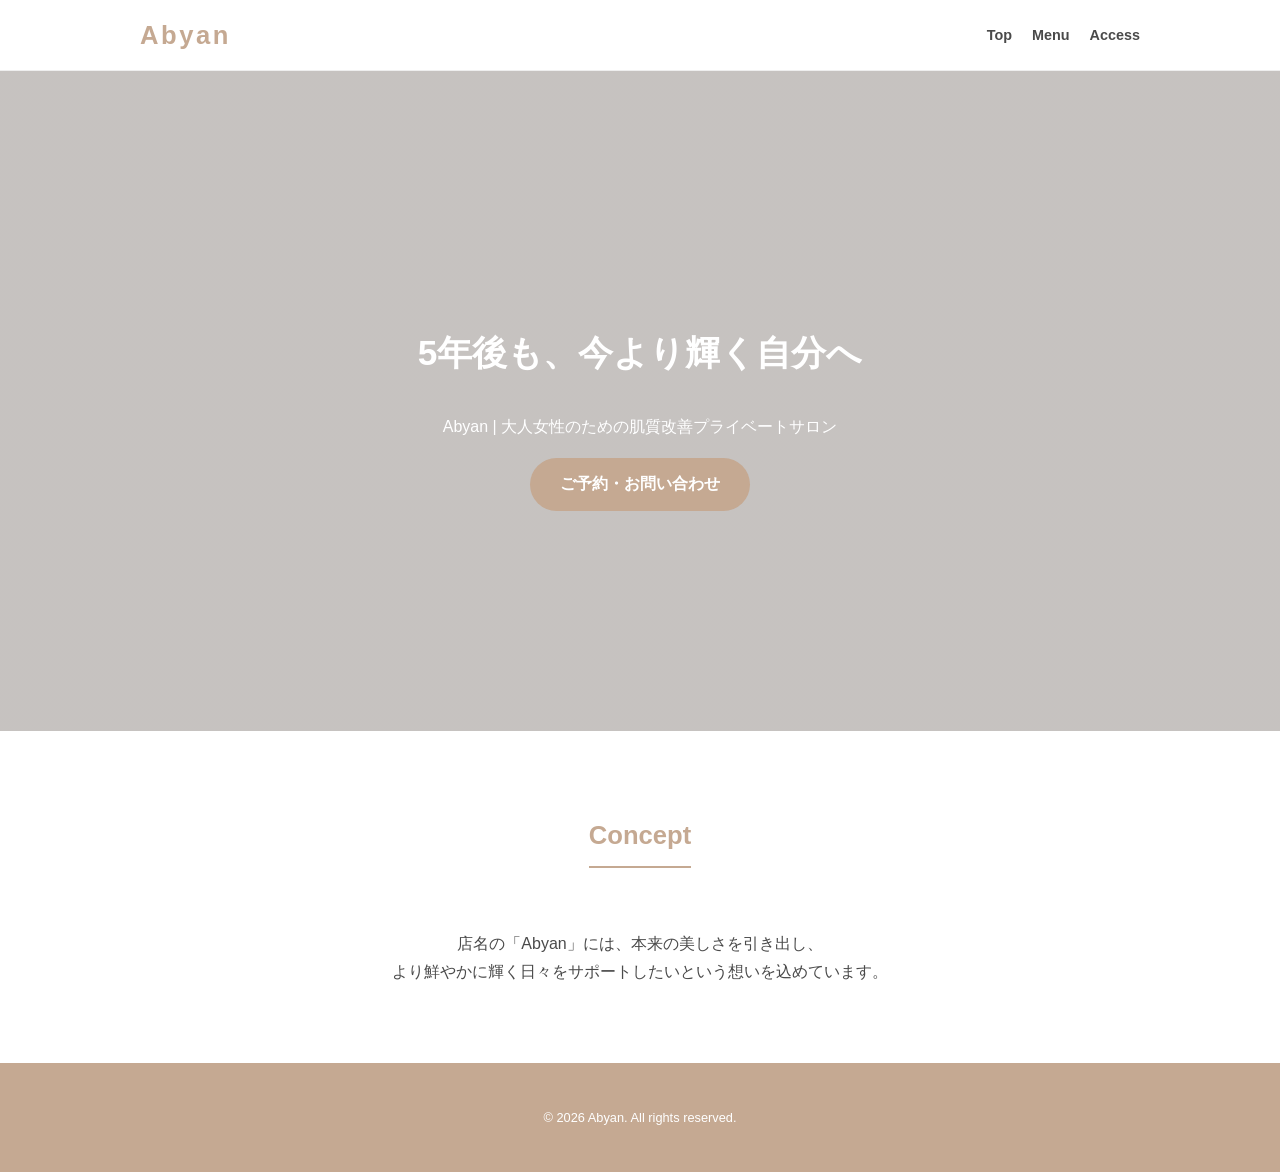
<file: index.html>
<!DOCTYPE html>
<html lang="ja">
<head>
    <meta charset="UTF-8">
    <meta name="viewport" content="width=device-width, initial-scale=1.0">
    <title>Abyan | プライベートエステサロン</title>
    <link rel="stylesheet" href="CSS/style.css">
    <link rel="stylesheet" href="https://cdnjs.cloudflare.com/ajax/libs/font-awesome/6.0.0/css/all.min.css">
</head>
<body>
    <header>
        <div class="header-inner">
            <a href="index.html" class="logo">Abyan</a>
            <nav>
                <ul>
                    <li><a href="index.html">Top</a></li>
                    <li><a href="menu.html">Menu</a></li>
                    <li><a href="access.html">Access</a></li>
                </ul>
            </nav>
        </div>
    </header>

    <section class="hero" style="height: 60vh; background: linear-gradient(rgba(0,0,0,0.2), rgba(0,0,0,0.2)), url('https://images.unsplash.com/photo-1544161515-4ab6ce6db874?auto=format&fit=crop&q=80&w=1000') no-repeat center center/cover; display: flex; align-items: center; justify-content: center; color: white; text-align: center;">
        <div class="hero-content">
            <h1 style="font-size: 2.2rem;">5年後も、今より輝く自分へ</h1>
            <p>Abyan | 大人女性のための肌質改善プライベートサロン</p>
            <a href="https://lin.ee/RJEkskt" class="cta-button">ご予約・お問い合わせ</a>
        </div>
    </section>

    <section id="about">
        <div class="container">
            <div class="section-title"><h2>Concept</h2></div>
            <p style="text-align: center;">店名の「Abyan」には、本来の美しさを引き出し、<br>より鮮やかに輝く日々をサポートしたいという想いを込めています。</p>
        </div>
    </section>

    <footer>
        <p>&copy; 2026 Abyan. All rights reserved.</p>
    </footer>
</body>
</html>
</file>
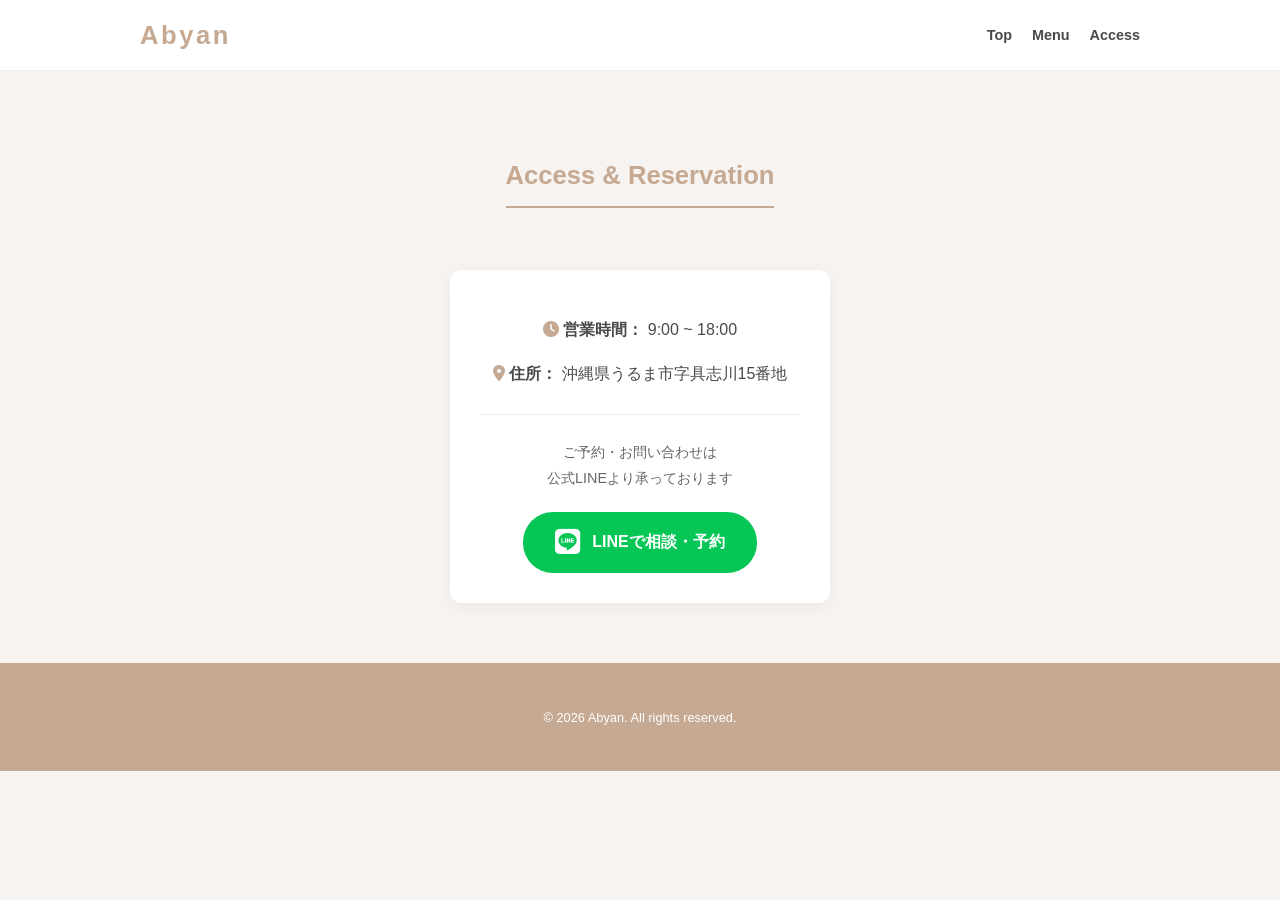
<file: access.html>
<!DOCTYPE html>
<html lang="ja">
<head>
    <meta charset="UTF-8">
    <meta name="viewport" content="width=device-width, initial-scale=1.0">
    <title>Access | Abyan</title>
    <link rel="stylesheet" href="CSS/style.css">
    <link rel="stylesheet" href="https://cdnjs.cloudflare.com/ajax/libs/font-awesome/6.0.0/css/all.min.css">
</head>
<body>
    <header>
        <div class="header-inner">
            <a href="index.html" class="logo">Abyan</a>
            <nav>
                <ul>
                    <li><a href="index.html">Top</a></li>
                    <li><a href="menu.html">Menu</a></li>
                    <li><a href="access.html">Access</a></li>
                </ul>
            </nav>
        </div>
    </header>

    <section style="text-align: center; padding: 60px 0;">
        <div class="container">
            <div class="section-title"><h2>Access & Reservation</h2></div>
            
            <div style="background: #fff; padding: 30px; border-radius: 12px; box-shadow: 0 4px 15px rgba(0,0,0,0.05); display: inline-block; min-width: 320px; max-width: 90%;">
                <p style="margin-bottom: 15px;"><i class="fas fa-clock" style="color: var(--accent-color);"></i> <strong>営業時間：</strong> 9:00 ~ 18:00</p>
                <p style="margin-bottom: 15px;"><i class="fas fa-map-marker-alt" style="color: var(--accent-color);"></i> <strong>住所：</strong> 沖縄県うるま市字具志川15番地</p>
                
                <hr style="border: none; border-top: 1px solid #eee; margin: 25px 0;">
                
                <p style="font-size: 0.9rem; color: #666; margin-bottom: 20px;">ご予約・お問い合わせは<br>公式LINEより承っております</p>
                
                <a href="https://lin.ee/RJEkskt" class="cta-button line" style="background-color: #06C755; text-decoration: none; color: white; padding: 16px 32px; border-radius: 30px; display: inline-flex; align-items: center; gap: 12px; font-weight: bold; transition: opacity 0.3s;">
                    <i class="fab fa-line" style="font-size: 1.8rem;"></i> LINEで相談・予約
                </a>
            </div>
            
            </div>
    </section>

    <footer>
        <p>&copy; 2026 Abyan. All rights reserved.</p>
    </footer>
</body>
</html>
</file>
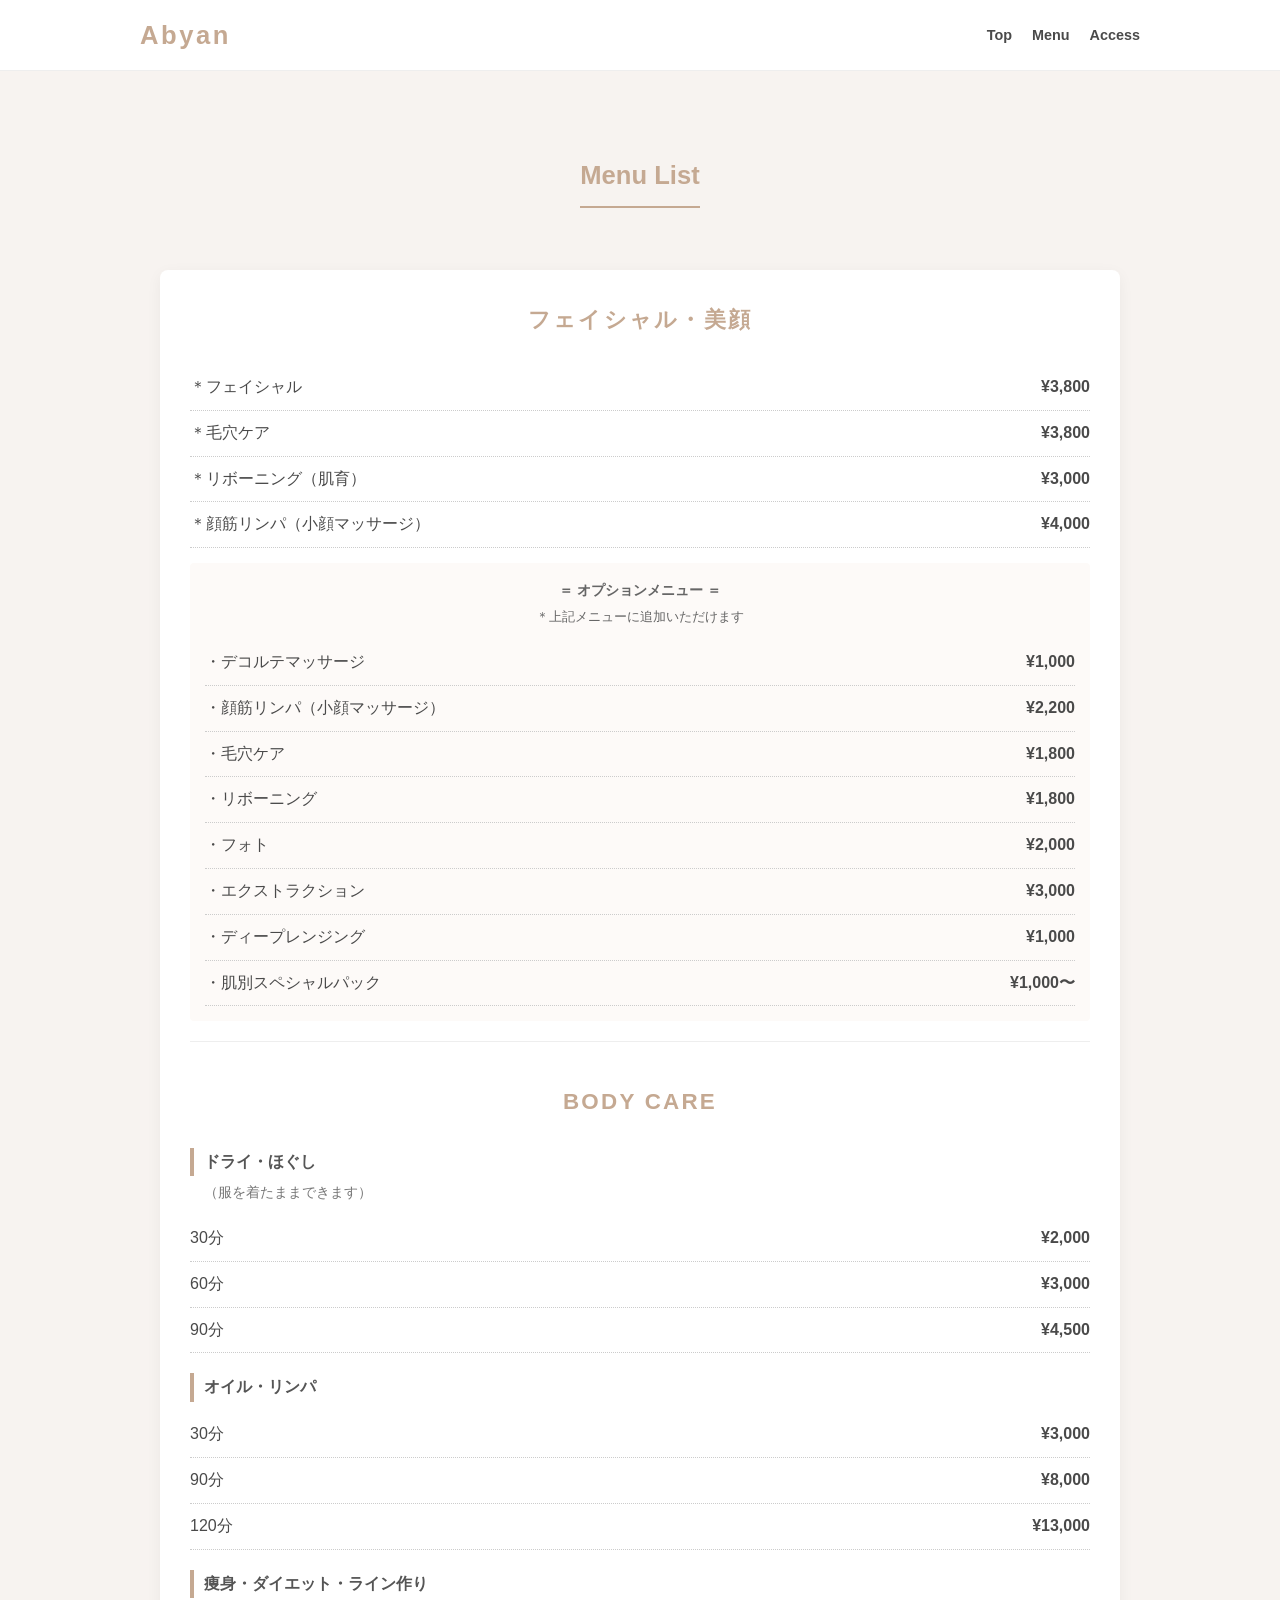
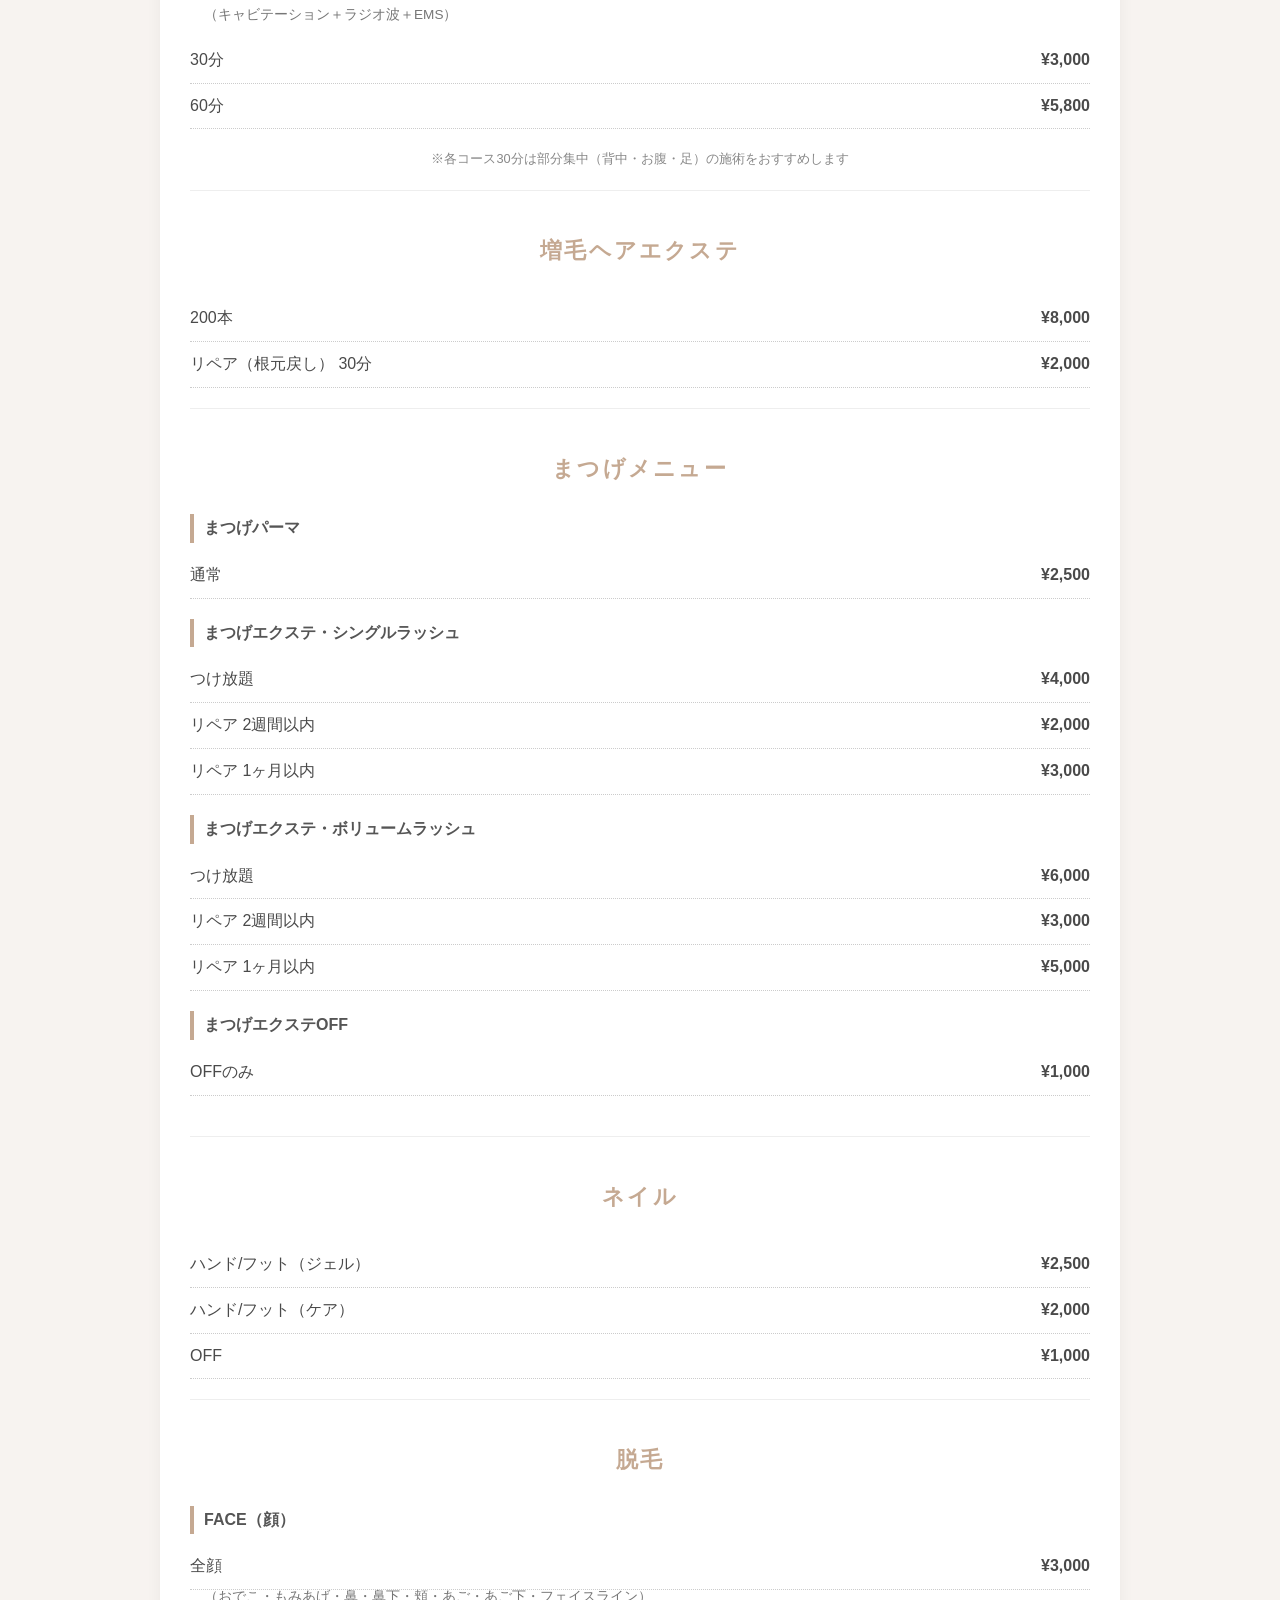
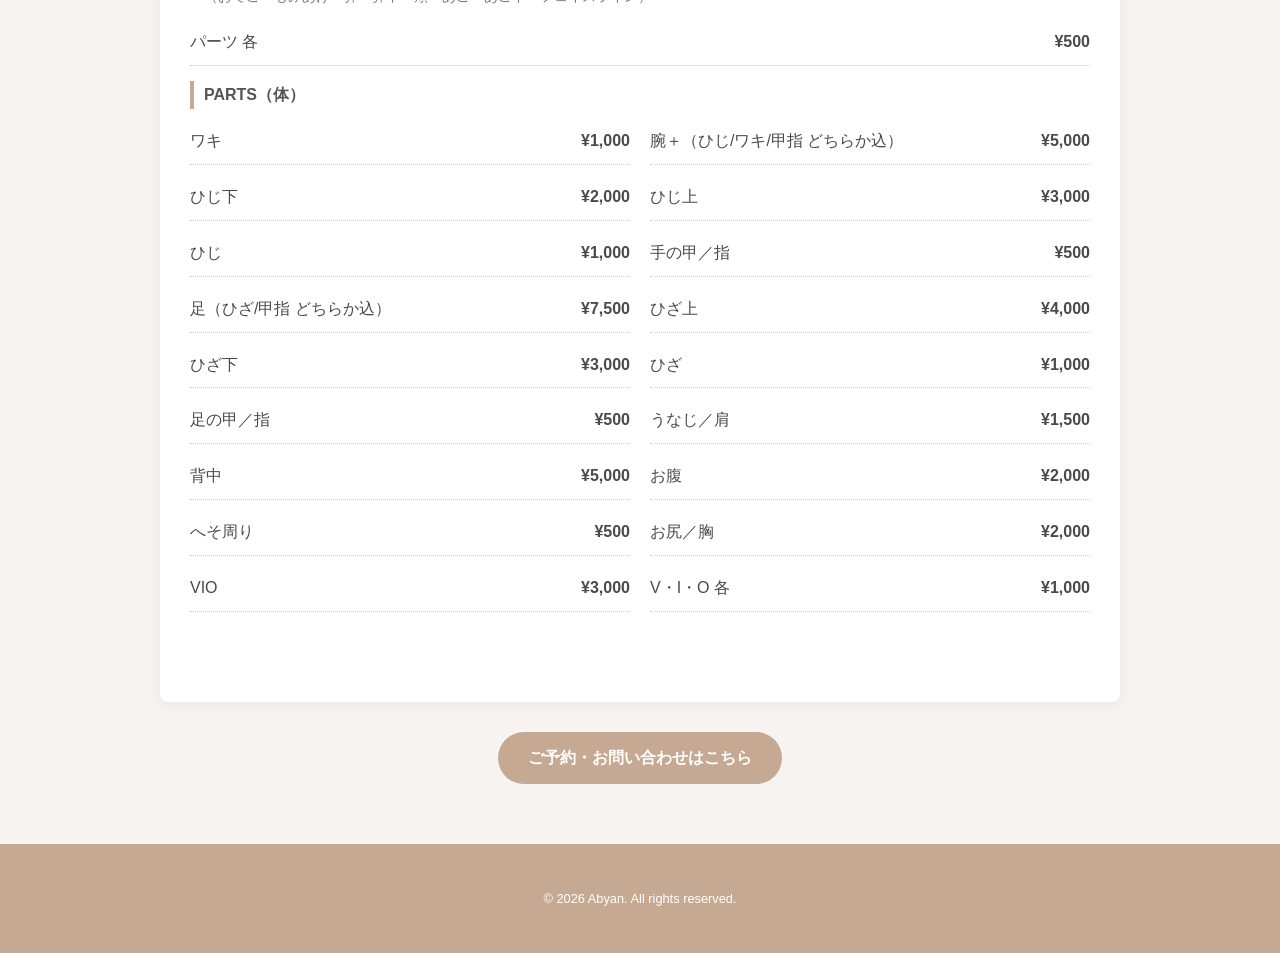
<file: menu.html>
<!DOCTYPE html>
<html lang="ja">
<head>
    <meta charset="UTF-8">
    <meta name="viewport" content="width=device-width, initial-scale=1.0">
    <title>Menu | Abyan</title>
    <link rel="stylesheet" href="CSS/style.css">
    <style>
        .menu-list { max-width: 900px; margin: 20px auto; background: #fff; padding: 30px; border-radius: 8px; box-shadow: 0 4px 15px rgba(0,0,0,0.05); }
        .menu-category { margin-bottom: 40px; padding-bottom: 20px; border-bottom: 1px solid #eee; }
        .menu-category:last-child { border-bottom: none; }
        .menu-category-title { font-size: 1.4rem; color: var(--accent-color); font-weight: bold; text-align: center; margin-bottom: 25px; letter-spacing: 0.1em; }
        .menu-sub-category { margin-bottom: 20px; }
        .menu-sub-title { font-size: 1rem; font-weight: bold; color: #555; border-left: 4px solid var(--accent-color); padding-left: 10px; margin-bottom: 10px; margin-top: 15px; }
        .menu-desc { font-size: 0.85rem; color: #777; margin-top: -5px; margin-bottom: 10px; padding-left: 14px; }
        .menu-item { display: flex; justify-content: space-between; align-items: baseline; border-bottom: 1px dotted #ccc; padding: 8px 0; }
        .menu-name { flex: 1; padding-right: 15px; }
        .menu-price { font-weight: bold; color: var(--text-color); white-space: nowrap; }
        .option-box { background-color: #fdfaf8; padding: 15px; border-radius: 4px; margin-top: 15px; }
        .option-header { text-align: center; font-weight: bold; color: #666; font-size: 0.9rem; margin-bottom: 10px; }
        .menu-note { font-size: 0.8rem; color: #888; text-align: center; margin-top: 15px; line-height: 1.6; }
        .parts-grid { display: grid; grid-template-columns: 1fr 1fr; gap: 10px 20px; }
        @media (max-width: 600px) { .parts-grid { grid-template-columns: 1fr; } }
    </style>
</head>
<body>
    <header>
        <div class="header-inner">
            <a href="index.html" class="logo">Abyan</a>
            <nav>
                <ul>
                    <li><a href="index.html">Top</a></li>
                    <li><a href="menu.html">Menu</a></li>
                    <li><a href="access.html">Access</a></li>
                </ul>
            </nav>
        </div>
    </header>

    <section>
        <div class="container">
            <div class="section-title"><h2>Menu List</h2></div>
            
            <div class="menu-list">

                <div class="menu-category">
                    <div class="menu-category-title">フェイシャル・美顔</div>
                    <div class="menu-item"><span class="menu-name">＊フェイシャル</span><span class="menu-price">¥3,800</span></div>
                    <div class="menu-item"><span class="menu-name">＊毛穴ケア</span><span class="menu-price">¥3,800</span></div>
                    <div class="menu-item"><span class="menu-name">＊リボーニング（肌育）</span><span class="menu-price">¥3,000</span></div>
                    <div class="menu-item"><span class="menu-name">＊顔筋リンパ（小顔マッサージ）</span><span class="menu-price">¥4,000</span></div>

                    <div class="option-box">
                        <div class="option-header">＝ オプションメニュー ＝<br><span style="font-weight:normal; font-size:0.8rem;">＊上記メニューに追加いただけます</span></div>
                        <div class="menu-item"><span class="menu-name">・デコルテマッサージ</span><span class="menu-price">¥1,000</span></div>
                        <div class="menu-item"><span class="menu-name">・顔筋リンパ（小顔マッサージ）</span><span class="menu-price">¥2,200</span></div>
                        <div class="menu-item"><span class="menu-name">・毛穴ケア</span><span class="menu-price">¥1,800</span></div>
                        <div class="menu-item"><span class="menu-name">・リボーニング</span><span class="menu-price">¥1,800</span></div>
                        <div class="menu-item"><span class="menu-name">・フォト</span><span class="menu-price">¥2,000</span></div>
                        <div class="menu-item"><span class="menu-name">・エクストラクション</span><span class="menu-price">¥3,000</span></div>
                        <div class="menu-item"><span class="menu-name">・ディープレンジング</span><span class="menu-price">¥1,000</span></div>
                        <div class="menu-item"><span class="menu-name">・肌別スペシャルパック</span><span class="menu-price">¥1,000〜</span></div>
                    </div>
                </div>

                <div class="menu-category">
                    <div class="menu-category-title">BODY CARE</div>
                    
                    <div class="menu-sub-category">
                        <div class="menu-sub-title">ドライ・ほぐし</div>
                        <div class="menu-desc">（服を着たままできます）</div>
                        <div class="menu-item"><span class="menu-name">30分</span><span class="menu-price">¥2,000</span></div>
                        <div class="menu-item"><span class="menu-name">60分</span><span class="menu-price">¥3,000</span></div>
                        <div class="menu-item"><span class="menu-name">90分</span><span class="menu-price">¥4,500</span></div>
                    </div>

                    <div class="menu-sub-category">
                        <div class="menu-sub-title">オイル・リンパ</div>
                        <div class="menu-item"><span class="menu-name">30分</span><span class="menu-price">¥3,000</span></div>
                        <div class="menu-item"><span class="menu-name">90分</span><span class="menu-price">¥8,000</span></div>
                        <div class="menu-item"><span class="menu-name">120分</span><span class="menu-price">¥13,000</span></div>
                    </div>

                    <div class="menu-sub-category">
                        <div class="menu-sub-title">痩身・ダイエット・ライン作り</div>
                        <div class="menu-desc">（キャビテーション＋ラジオ波＋EMS）</div>
                        <div class="menu-item"><span class="menu-name">30分</span><span class="menu-price">¥3,000</span></div>
                        <div class="menu-item"><span class="menu-name">60分</span><span class="menu-price">¥5,800</span></div>
                    </div>
                    
                    <div class="menu-note">※各コース30分は部分集中（背中・お腹・足）の施術をおすすめします</div>
                </div>

                <div class="menu-category">
                    <div class="menu-category-title">増毛ヘアエクステ</div>
                    <div class="menu-item"><span class="menu-name">200本</span><span class="menu-price">¥8,000</span></div>
                    <div class="menu-item"><span class="menu-name">リペア（根元戻し） 30分</span><span class="menu-price">¥2,000</span></div>
                </div>

                <div class="menu-category">
                    <div class="menu-category-title">まつげメニュー</div>
                    
                    <div class="menu-sub-category">
                        <div class="menu-sub-title">まつげパーマ</div>
                        <div class="menu-item"><span class="menu-name">通常</span><span class="menu-price">¥2,500</span></div>
                    </div>

                    <div class="menu-sub-category">
                        <div class="menu-sub-title">まつげエクステ・シングルラッシュ</div>
                        <div class="menu-item"><span class="menu-name">つけ放題</span><span class="menu-price">¥4,000</span></div>
                        <div class="menu-item"><span class="menu-name">リペア 2週間以内</span><span class="menu-price">¥2,000</span></div>
                        <div class="menu-item"><span class="menu-name">リペア 1ヶ月以内</span><span class="menu-price">¥3,000</span></div>
                    </div>

                    <div class="menu-sub-category">
                        <div class="menu-sub-title">まつげエクステ・ボリュームラッシュ</div>
                        <div class="menu-item"><span class="menu-name">つけ放題</span><span class="menu-price">¥6,000</span></div>
                        <div class="menu-item"><span class="menu-name">リペア 2週間以内</span><span class="menu-price">¥3,000</span></div>
                        <div class="menu-item"><span class="menu-name">リペア 1ヶ月以内</span><span class="menu-price">¥5,000</span></div>
                    </div>

                    <div class="menu-sub-category">
                        <div class="menu-sub-title">まつげエクステOFF</div>
                        <div class="menu-item"><span class="menu-name">OFFのみ</span><span class="menu-price">¥1,000</span></div>
                    </div>
                </div>

                <div class="menu-category">
                    <div class="menu-category-title">ネイル</div>
                    <div class="menu-item"><span class="menu-name">ハンド/フット（ジェル）</span><span class="menu-price">¥2,500</span></div>
                    <div class="menu-item"><span class="menu-name">ハンド/フット（ケア）</span><span class="menu-price">¥2,000</span></div>
                    <div class="menu-item"><span class="menu-name">OFF</span><span class="menu-price">¥1,000</span></div>
                </div>

                <div class="menu-category">
                    <div class="menu-category-title">脱毛</div>
                    
                    <div class="menu-sub-title">FACE（顔）</div>
                    <div class="menu-item"><span class="menu-name">全顔</span><span class="menu-price">¥3,000</span></div>
                    <div class="menu-desc">（おでこ・もみあげ・鼻・鼻下・頬・あご・あご下・フェイスライン）</div>
                    <div class="menu-item"><span class="menu-name">パーツ 各</span><span class="menu-price">¥500</span></div>

                    <div class="menu-sub-title">PARTS（体）</div>
                    <div class="parts-grid">
                        <div class="menu-item"><span class="menu-name">ワキ</span><span class="menu-price">¥1,000</span></div>
                        <div class="menu-item"><span class="menu-name">腕＋（ひじ/ワキ/甲指 どちらか込）</span><span class="menu-price">¥5,000</span></div>
                        <div class="menu-item"><span class="menu-name">ひじ下</span><span class="menu-price">¥2,000</span></div>
                        <div class="menu-item"><span class="menu-name">ひじ上</span><span class="menu-price">¥3,000</span></div>
                        <div class="menu-item"><span class="menu-name">ひじ</span><span class="menu-price">¥1,000</span></div>
                        <div class="menu-item"><span class="menu-name">手の甲／指</span><span class="menu-price">¥500</span></div>
                        <div class="menu-item"><span class="menu-name">足（ひざ/甲指 どちらか込）</span><span class="menu-price">¥7,500</span></div>
                        <div class="menu-item"><span class="menu-name">ひざ上</span><span class="menu-price">¥4,000</span></div>
                        <div class="menu-item"><span class="menu-name">ひざ下</span><span class="menu-price">¥3,000</span></div>
                        <div class="menu-item"><span class="menu-name">ひざ</span><span class="menu-price">¥1,000</span></div>
                        <div class="menu-item"><span class="menu-name">足の甲／指</span><span class="menu-price">¥500</span></div>
                        <div class="menu-item"><span class="menu-name">うなじ／肩</span><span class="menu-price">¥1,500</span></div>
                        <div class="menu-item"><span class="menu-name">背中</span><span class="menu-price">¥5,000</span></div>
                        <div class="menu-item"><span class="menu-name">お腹</span><span class="menu-price">¥2,000</span></div>
                        <div class="menu-item"><span class="menu-name">へそ周り</span><span class="menu-price">¥500</span></div>
                        <div class="menu-item"><span class="menu-name">お尻／胸</span><span class="menu-price">¥2,000</span></div>
                        <div class="menu-item"><span class="menu-name">VIO</span><span class="menu-price">¥3,000</span></div>
                        <div class="menu-item"><span class="menu-name">V・I・O 各</span><span class="menu-price">¥1,000</span></div>
                    </div>
                </div>

            </div>
            
            <div style="text-align: center; margin-top: 30px;">
                <a href="access.html" class="cta-button">ご予約・お問い合わせはこちら</a>
            </div>
        </div>
    </section>

    <footer>
        <p>&copy; 2026 Abyan. All rights reserved.</p>
    </footer>
</body>
</html>
</file>
<file: CSS/style.css>
/* 基本設定 */
:root {
    --primary-color: #f7f3f0;
    --accent-color: #c5a992;
    --line-color: #06C755;
    --text-color: #4a4a4a;
    --white: #ffffff;
}

body {
    font-family: "Helvetica Neue", Arial, "Hiragino Kaku Gothic ProN", "Hiragino Sans", Meiryo, sans-serif;
    line-height: 1.8;
    color: var(--text-color);
    margin: 0;
    padding: 0;
    background-color: var(--primary-color);
}

.container {
    width: 92%;
    max-width: 1000px;
    margin: 0 auto;
}

/* ヘッダー */
header {
    background-color: var(--white);
    padding: 12px 0;
    border-bottom: 1px solid #eee;
    position: sticky;
    top: 0;
    z-index: 100;
}

.header-inner {
    display: flex;
    align-items: center;
    justify-content: space-between; /* 両端に配置 */
    width: 90%;
    max-width: 1000px;
    margin: 0 auto;
}

.logo {
    font-size: 1.6rem;
    font-weight: bold;
    letter-spacing: 0.1em;
    color: var(--accent-color);
    text-decoration: none;
    /* text-transform: uppercase;  ←これを削除するか、以下のように変更します */
    text-transform: none; 
}

/* ナビゲーション */
nav ul {
    display: flex;
    list-style: none;
    gap: 20px;
    margin: 0;
    padding: 0;
}

nav a {
    text-decoration: none;
    color: var(--text-color);
    font-size: 0.9rem;
    font-weight: bold;
}

/* セクション共通 */
section {
    padding: 60px 0;
    background-color: var(--white);
}

section:nth-child(even) {
    background-color: var(--primary-color);
}

.section-title {
    text-align: center;
    margin-bottom: 40px;
}

.section-title h2 {
    font-size: 1.6rem;
    color: var(--accent-color);
    display: inline-block;
    border-bottom: 2px solid var(--accent-color);
    padding-bottom: 8px;
}

/* フッター */
footer {
    background-color: var(--accent-color);
    color: var(--white);
    text-align: center;
    padding: 30px 0;
    font-size: 0.8rem;
}

/* 共有ボタン */
.cta-button {
    display: inline-block;
    background-color: var(--accent-color);
    color: var(--white);
    padding: 12px 30px;
    text-decoration: none;
    border-radius: 30px;
    font-weight: bold;
}

.cta-button.line {
    background-color: var(--line-color);
    display: inline-flex;
    align-items: center;
    gap: 10px;
}
</file>
